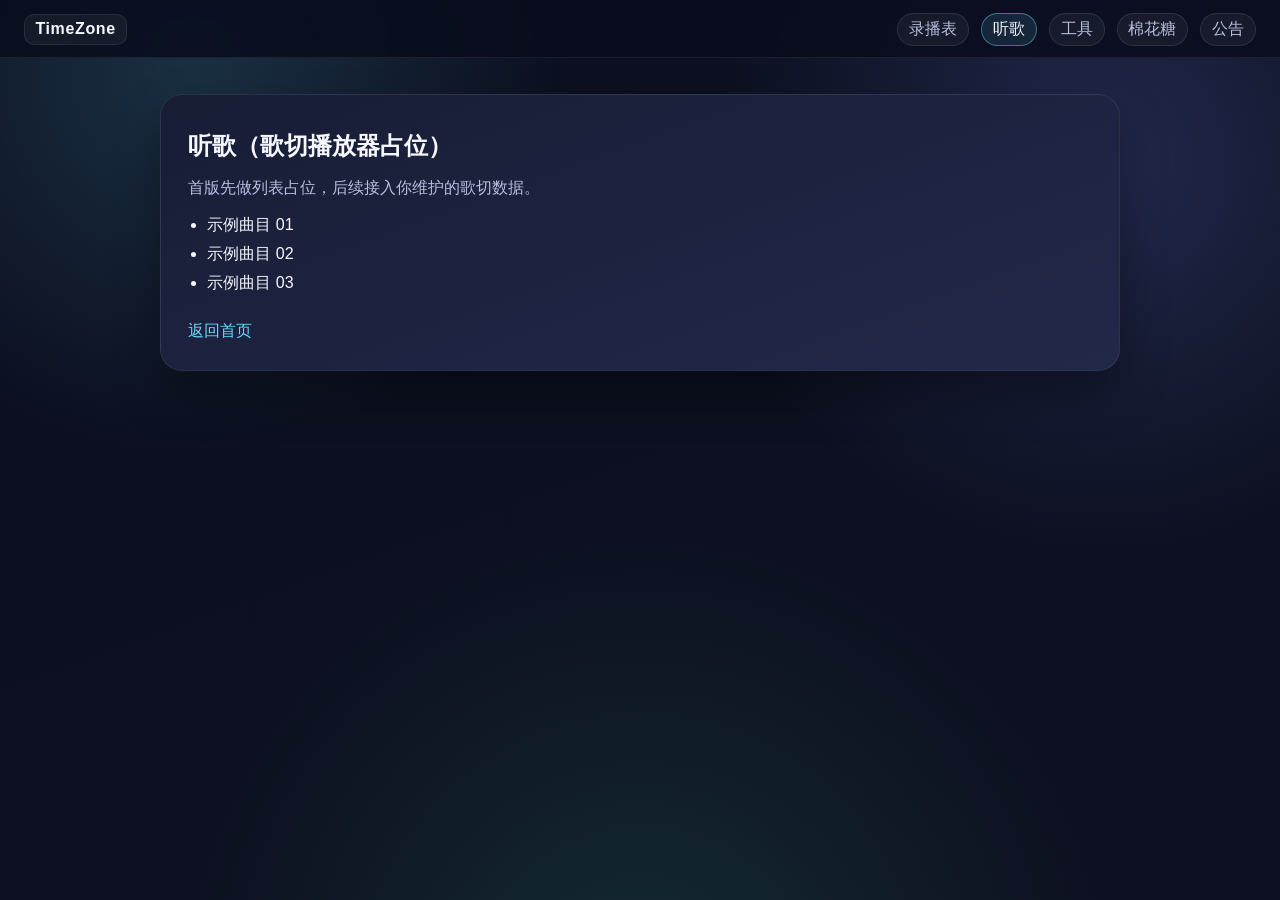
<file: web/pages/music.html>
﻿<!doctype html>
<html lang="zh-CN">
<head>
  <meta charset="UTF-8" />
  <meta name="viewport" content="width=device-width, initial-scale=1.0" />
  <title>听歌 | TimeZone</title>
  <link rel="stylesheet" href="../styles/base.css" />
  <link rel="stylesheet" href="../styles/themes/default.css" />
</head>
<body data-page="music">
  <main class="page">
    <section class="page-card">
      <h1>听歌（歌切播放器占位）</h1>
      <p class="muted">首版先做列表占位，后续接入你维护的歌切数据。</p>
      <ul class="page-list">
        <li>示例曲目 01</li>
        <li>示例曲目 02</li>
        <li>示例曲目 03</li>
      </ul>
      <a class="back-link" href="../index.html">返回首页</a>
    </section>
  </main>
  <script src="../scripts/main.js"></script>
</body>
</html>
</file>
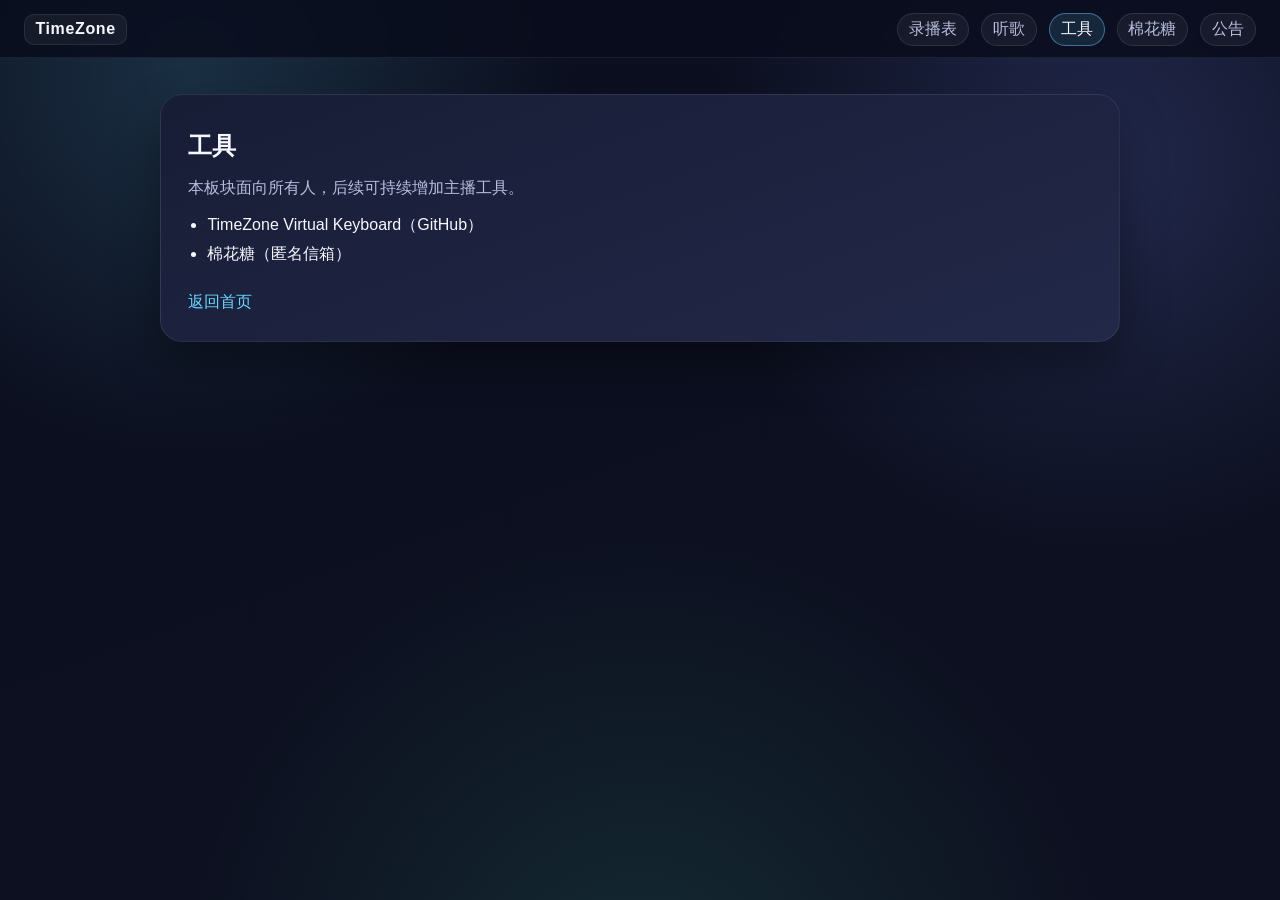
<file: web/pages/tools.html>
<!doctype html>
<html lang="zh-CN">
<head>
  <meta charset="UTF-8" />
  <meta name="viewport" content="width=device-width, initial-scale=1.0" />
  <title>工具 | TimeZone</title>
  <link rel="stylesheet" href="../styles/base.css" />
  <link rel="stylesheet" href="../styles/themes/default.css" />
</head>
<body data-page="tools">
  <main class="page">
    <section class="page-card">
      <h1>工具</h1>
      <p class="muted">本板块面向所有人，后续可持续增加主播工具。</p>
      <ul class="page-list">
        <li>
          <a href="https://github.com/jiaxuli960429-dotcom/TimeZone-Virtual-Keyboard" target="_blank" rel="noopener noreferrer">
            TimeZone Virtual Keyboard（GitHub）
          </a>
        </li>
        <li><a href="./mallow.html">棉花糖（匿名信箱）</a></li>
      </ul>
      <a class="back-link" href="../index.html">返回首页</a>
    </section>
  </main>
  <script src="../scripts/main.js"></script>
</body>
</html>
</file>
<file: web/styles/base.css>
:root {
  --bg: #0d1020;
  --panel: #181d36;
  --panel-soft: #222848;
  --text: #f7f8ff;
  --text-muted: #b7bedf;
  --primary: #7a8dff;
  --accent: #69d7ff;
  --ring: rgba(122, 141, 255, 0.45);
}

* {
  box-sizing: border-box;
}

body {
  margin: 0;
  font-family: "Segoe UI", "PingFang SC", "Microsoft YaHei", sans-serif;
  color: var(--text);
  background:
    radial-gradient(circle at 15% 8%, rgba(105, 215, 255, 0.16) 0%, rgba(105, 215, 255, 0) 28%),
    radial-gradient(circle at 86% 18%, rgba(122, 141, 255, 0.2) 0%, rgba(122, 141, 255, 0) 30%),
    radial-gradient(circle at 50% 110%, rgba(76, 231, 180, 0.12) 0%, rgba(76, 231, 180, 0) 40%),
    linear-gradient(160deg, #0b0f1f 0%, var(--bg) 100%);
  min-height: 100vh;
  padding-top: 78px;
}

a {
  color: inherit;
  text-decoration: none;
}

.topbar {
  position: fixed;
  top: 0;
  left: 0;
  right: 0;
  z-index: 30;
  display: flex;
  justify-content: space-between;
  align-items: center;
  gap: 1rem;
  padding: 0.8rem 1.5rem 0.7rem;
  background: rgba(9, 13, 28, 0.84);
  backdrop-filter: blur(8px);
  border-bottom: 1px solid rgba(255, 255, 255, 0.08);
}

.brand {
  font-weight: 700;
  letter-spacing: 0.04em;
  padding: 0.35rem 0.65rem;
  border-radius: 10px;
  background: rgba(255, 255, 255, 0.05);
  border: 1px solid rgba(255, 255, 255, 0.08);
}

.nav {
  display: flex;
  flex-wrap: wrap;
  gap: 0.75rem;
}

.nav a {
  padding: 0.32rem 0.68rem;
  border-radius: 999px;
  color: var(--text-muted);
  background: rgba(255, 255, 255, 0.05);
  border: 1px solid rgba(255, 255, 255, 0.1);
  transition: all 0.2s ease;
}

.nav a:hover {
  color: var(--text);
  background: rgba(255, 255, 255, 0.12);
}

.nav a.active {
  color: var(--text);
  border-color: rgba(105, 215, 255, 0.45);
  background: rgba(105, 215, 255, 0.12);
}

.hero,
.page {
  width: min(960px, 100% - 2rem);
  margin: 1rem auto 3rem;
}

.hero-card,
.page-card {
  background: linear-gradient(160deg, var(--panel) 0%, var(--panel-soft) 100%);
  border: 1px solid rgba(255, 255, 255, 0.08);
  border-radius: 22px;
  padding: 1.7rem;
  box-shadow: 0 22px 46px rgba(0, 0, 0, 0.34);
  position: relative;
  overflow: hidden;
}

.hero-card::before {
  content: "";
  position: absolute;
  right: -26px;
  top: -26px;
  width: 170px;
  height: 170px;
  border-radius: 50%;
  background: radial-gradient(circle, rgba(105, 215, 255, 0.32) 0%, rgba(105, 215, 255, 0) 68%);
  pointer-events: none;
}

.eyebrow {
  margin: 0;
  color: var(--accent);
}

h1,
h2 {
  margin-top: 0.5rem;
  margin-bottom: 0.75rem;
}

.lead,
.muted {
  color: var(--text-muted);
}

.live-status-card {
  margin-top: 0.9rem;
  display: flex;
  align-items: center;
  justify-content: space-between;
  gap: 0.8rem;
  padding: 0.75rem 0.9rem;
  border-radius: 12px;
  border: 1px solid rgba(255, 255, 255, 0.12);
  background: rgba(255, 255, 255, 0.04);
}

.live-status-meta {
  display: flex;
  align-items: center;
  gap: 0.45rem;
  flex-wrap: wrap;
}

.live-status-dot {
  width: 9px;
  height: 9px;
  border-radius: 50%;
  background: rgba(255, 255, 255, 0.4);
  box-shadow: 0 0 0 rgba(255, 255, 255, 0);
}

.live-status-dot.online {
  background: #49f2a5;
  box-shadow: 0 0 10px rgba(73, 242, 165, 0.5);
}

.live-status-dot.offline {
  background: rgba(255, 255, 255, 0.36);
}

.live-status-link {
  display: inline-flex;
  align-items: center;
  justify-content: center;
  min-height: 34px;
  padding: 0.35rem 0.7rem;
  border-radius: 999px;
  border: 1px solid rgba(105, 215, 255, 0.45);
  color: var(--accent);
  background: rgba(105, 215, 255, 0.08);
}

.hero-layout {
  margin-top: 1.2rem;
  display: grid;
  grid-template-columns: 1fr 1.2fr;
  gap: 1.1rem;
  align-items: center;
}

.hero-visual {
  min-height: 220px;
  border-radius: 18px;
  border: 1px solid rgba(255, 255, 255, 0.12);
  background:
    radial-gradient(circle at 60% 35%, rgba(122, 141, 255, 0.5) 0%, rgba(122, 141, 255, 0) 45%),
    radial-gradient(circle at 20% 80%, rgba(76, 231, 180, 0.35) 0%, rgba(76, 231, 180, 0) 45%),
    rgba(12, 16, 34, 0.8);
  position: relative;
  overflow: hidden;
}

.planet-core {
  position: absolute;
  width: 96px;
  height: 96px;
  border-radius: 50%;
  right: 24%;
  top: 30%;
  background: radial-gradient(circle at 30% 30%, #9ce7ff 0%, #6f8cff 40%, #4f5fd6 100%);
  box-shadow: 0 0 30px rgba(111, 140, 255, 0.45);
  animation: float-planet 4.8s ease-in-out infinite;
}

.planet-ring {
  position: absolute;
  width: 126px;
  height: 30px;
  border-radius: 999px;
  border: 2px solid rgba(159, 231, 255, 0.6);
  right: 19%;
  top: 45%;
  transform: rotate(-14deg);
  opacity: 0.8;
}

.star {
  position: absolute;
  width: 6px;
  height: 6px;
  border-radius: 50%;
  background: rgba(255, 255, 255, 0.9);
}

.star-1 {
  top: 24%;
  left: 18%;
  animation: twinkle 2.4s ease-in-out infinite;
}

.star-2 {
  top: 68%;
  left: 28%;
  animation: twinkle 2.8s ease-in-out infinite;
}

.star-3 {
  top: 42%;
  left: 72%;
  animation: twinkle 2.1s ease-in-out infinite;
}

.bubble-grid {
  display: grid;
  grid-template-columns: repeat(2, minmax(120px, 1fr));
  gap: 1rem;
}

.bubble {
  display: inline-flex;
  justify-content: center;
  align-items: center;
  min-height: 84px;
  border-radius: 999px;
  background: linear-gradient(130deg, rgba(122, 141, 255, 0.35), rgba(105, 215, 255, 0.25));
  border: 1px solid rgba(255, 255, 255, 0.2);
  font-weight: 700;
  box-shadow: inset 0 -8px 18px rgba(0, 0, 0, 0.12), 0 8px 22px rgba(16, 24, 56, 0.35);
  transition: transform 0.2s ease, box-shadow 0.2s ease, border-color 0.2s ease;
}

.bubble:hover {
  transform: translateY(-3px);
  border-color: rgba(255, 255, 255, 0.4);
  box-shadow: inset 0 -8px 18px rgba(0, 0, 0, 0.08), 0 14px 30px rgba(20, 38, 90, 0.42);
}

.bubble:focus-visible,
.nav a:focus-visible,
.back-link:focus-visible {
  outline: 2px solid var(--ring);
  outline-offset: 2px;
}

.page-list {
  margin: 1rem 0 0;
  padding-left: 1.2rem;
}

.page-list li {
  margin-bottom: 0.5rem;
}

.news-list {
  margin-top: 1rem;
  display: grid;
  gap: 0.7rem;
}

.news-item {
  border: 1px solid rgba(255, 255, 255, 0.1);
  border-radius: 12px;
  padding: 0.7rem 0.8rem;
  background: rgba(255, 255, 255, 0.04);
}

.news-item-title {
  font-weight: 700;
}

.news-item-meta {
  margin-top: 0.2rem;
  font-size: 0.85rem;
  color: var(--text-muted);
}

.news-item-content {
  margin-top: 0.35rem;
  color: var(--text-muted);
  line-height: 1.45;
  white-space: pre-wrap;
}

.news-admin {
  margin-top: 1rem;
  padding: 0.9rem;
  border-radius: 12px;
  border: 1px solid rgba(255, 255, 255, 0.14);
  background: rgba(255, 255, 255, 0.05);
}

.news-label {
  display: block;
  margin-top: 0.55rem;
  margin-bottom: 0.25rem;
  color: var(--text-muted);
}

.news-input,
.news-textarea {
  width: 100%;
  border-radius: 10px;
  border: 1px solid rgba(255, 255, 255, 0.18);
  background: rgba(10, 14, 30, 0.7);
  color: var(--text);
  padding: 0.5rem 0.6rem;
}

.news-actions {
  display: flex;
  flex-wrap: wrap;
  gap: 0.5rem;
  margin-top: 0.8rem;
}

.mallow-form {
  margin-top: 1rem;
}

.mallow-admin {
  margin-top: 1rem;
}

.mallow-attachment {
  margin-top: 0.45rem;
  font-size: 0.86rem;
}

.mallow-admin-actions {
  margin-top: 0.55rem;
}

.access-log-table {
  width: 100%;
  border-collapse: collapse;
  margin-top: 0.8rem;
  font-size: 0.9rem;
}

.access-log-table th,
.access-log-table td {
  border: 1px solid rgba(255, 255, 255, 0.14);
  padding: 0.45rem 0.5rem;
  vertical-align: top;
}

.access-log-table th {
  color: var(--text-muted);
  text-align: left;
  background: rgba(255, 255, 255, 0.05);
}

.calendar-toolbar {
  margin-top: 1rem;
  display: flex;
  align-items: center;
  justify-content: space-between;
  flex-wrap: wrap;
  gap: 0.8rem;
}

.calendar-toolbar-left,
.calendar-toolbar-right {
  display: flex;
  align-items: center;
  gap: 0.6rem;
}

.hidden {
  display: none !important;
}

.calendar-btn {
  border: 1px solid rgba(255, 255, 255, 0.16);
  background: rgba(255, 255, 255, 0.08);
  color: var(--text);
  border-radius: 10px;
  padding: 0.4rem 0.7rem;
  cursor: pointer;
}

.calendar-btn:disabled {
  opacity: 0.45;
  cursor: not-allowed;
}

.calendar-weekdays {
  margin-top: 1rem;
  display: grid;
  grid-template-columns: repeat(7, 1fr);
  gap: 0.5rem;
  color: var(--text-muted);
  font-size: 0.88rem;
}

.calendar-weekdays span {
  text-align: center;
}

.vod-calendar {
  margin-top: 0.5rem;
  display: grid;
  grid-template-columns: repeat(7, 1fr);
  gap: 0.5rem;
}

.cal-cell {
  min-height: 118px;
  border-radius: 12px;
  border: 1px solid rgba(255, 255, 255, 0.08);
  background: rgba(255, 255, 255, 0.04);
  padding: 0.45rem;
}

.cal-empty {
  background: transparent;
  border-style: dashed;
  opacity: 0.3;
}

.cal-day {
  font-size: 0.85rem;
  color: var(--text-muted);
  margin-bottom: 0.35rem;
}

.cal-cell.editable {
  cursor: pointer;
}

.cal-cell.editable:hover {
  border-color: rgba(105, 215, 255, 0.38);
}

.cal-items {
  display: grid;
  gap: 0.3rem;
}

.vod-item {
  display: block;
  font-size: 0.82rem;
  line-height: 1.3;
  padding: 0.25rem 0.35rem;
  border-radius: 8px;
  background: rgba(122, 141, 255, 0.22);
  border: 1px solid rgba(122, 141, 255, 0.45);
}

.vod-item:hover {
  background: rgba(122, 141, 255, 0.35);
}

.vod-item.editable {
  outline: 1px dashed rgba(105, 215, 255, 0.4);
}

.cal-none {
  font-size: 0.78rem;
  color: rgba(255, 255, 255, 0.36);
}

.back-link {
  display: inline-block;
  margin-top: 1.2rem;
  color: var(--accent);
}

.hint {
  margin-top: 1rem;
  color: var(--text-muted);
  font-size: 0.93rem;
}

.error-text {
  color: #ffb3b3;
}

.footer {
  text-align: center;
  color: var(--text-muted);
  padding: 1.2rem;
}

@keyframes twinkle {
  0%,
  100% {
    opacity: 0.35;
    transform: scale(0.9);
  }
  50% {
    opacity: 1;
    transform: scale(1.2);
  }
}

@keyframes float-planet {
  0%,
  100% {
    transform: translateY(0);
  }
  50% {
    transform: translateY(-6px);
  }
}

@media (max-width: 680px) {
  body {
    padding-top: 114px;
  }

  .topbar {
    align-items: flex-start;
    flex-direction: column;
    padding: 0.7rem 1rem 0.65rem;
  }

  .nav {
    gap: 0.5rem;
  }

  .hero-card,
  .page-card {
    padding: 1.1rem;
  }

  .hero-layout {
    grid-template-columns: 1fr;
  }

  .live-status-card {
    flex-direction: column;
    align-items: stretch;
  }

  .live-status-link {
    width: 100%;
  }

  .hero-visual {
    min-height: 170px;
  }

  .bubble-grid {
    grid-template-columns: repeat(2, minmax(110px, 1fr));
  }

  .bubble {
    min-height: 72px;
  }

  .calendar-weekdays,
  .vod-calendar {
    grid-template-columns: repeat(2, 1fr);
  }

  .calendar-toolbar-left,
  .calendar-toolbar-right {
    width: 100%;
    flex-wrap: wrap;
  }

  .calendar-toolbar-left .calendar-btn,
  .calendar-toolbar-right .calendar-btn {
    flex: 1 1 auto;
    min-height: 36px;
  }

  .calendar-toolbar-left #calendar-title {
    order: -1;
    width: 100%;
  }

  .news-actions .calendar-btn {
    flex: 1 1 100%;
  }
}
</file>
<file: web/styles/themes/default.css>
﻿/*
  默认主题：后续可复制本文件制作 festival-*.css
  并在页面中替换 link href 即可快速换皮。
*/
:root {
  --bg: #0d1020;
  --panel: #181d36;
  --panel-soft: #222848;
  --text: #f7f8ff;
  --text-muted: #b7bedf;
  --primary: #7a8dff;
  --accent: #69d7ff;
  --ring: rgba(122, 141, 255, 0.45);
}
</file>
